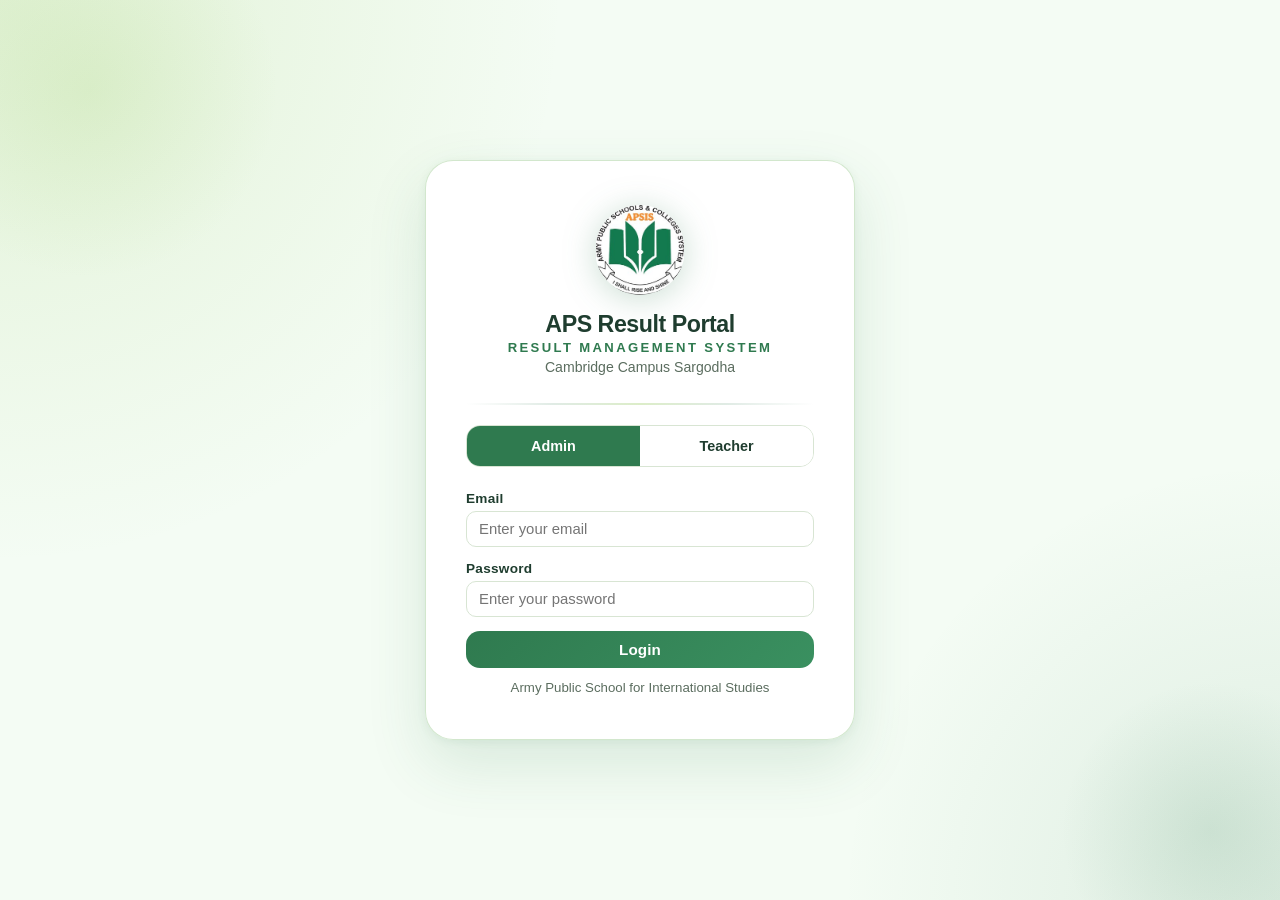
<file: portal/index.html>
<!DOCTYPE html>
<html lang="en">
<head>
<meta charset="UTF-8"/>
<meta name="viewport" content="width=device-width, initial-scale=1"/>
<title>Login — APS Result Portal</title>
<link rel="stylesheet" href="css/style.css"/>
<style>
/* ===== LOGIN ANIMATIONS ===== */
@keyframes fadeSlideUp {
  from { opacity: 0; transform: translateY(28px); }
  to   { opacity: 1; transform: translateY(0); }
}
@keyframes logoPulse {
  0%, 100% { transform: scale(1) rotate(0deg); filter: drop-shadow(0 4px 16px rgba(47,122,79,0.25)); }
  50%       { transform: scale(1.04) rotate(1deg); filter: drop-shadow(0 8px 24px rgba(47,122,79,0.45)); }
}
@keyframes shimmerBg {
  0%   { background-position: 0% 50%; }
  50%  { background-position: 100% 50%; }
  100% { background-position: 0% 50%; }
}
@keyframes floatOrb {
  0%, 100% { transform: translateY(0) scale(1); }
  50%      { transform: translateY(-22px) scale(1.06); }
}
@keyframes inputFocusGlow {
  from { box-shadow: 0 0 0 0 rgba(47,122,79,0.3); }
  to   { box-shadow: 0 0 0 6px rgba(47,122,79,0); }
}

/* ===== ANIMATED BACKGROUND ===== */
.login-wrap {
  min-height: 100vh; display: flex; align-items: center; justify-content: center;
  background: radial-gradient(circle at top left, rgba(139,195,74,0.18), transparent 36%),
              radial-gradient(circle at bottom right, rgba(47,122,79,0.12), transparent 28%),
              var(--bg);
  position: relative; overflow: hidden;
}
.login-wrap::before, .login-wrap::after {
  content: ''; position: absolute; border-radius: 50%; pointer-events: none; z-index: 0;
  animation: floatOrb 7s ease-in-out infinite;
}
.login-wrap::before {
  width: 380px; height: 380px; top: -100px; left: -100px;
  background: radial-gradient(circle, rgba(139,195,74,0.14) 0%, transparent 70%);
}
.login-wrap::after {
  width: 300px; height: 300px; bottom: -80px; right: -80px;
  background: radial-gradient(circle, rgba(47,122,79,0.12) 0%, transparent 70%);
  animation-delay: 3.5s;
}

/* ===== LOGIN BOX ===== */
.login-box {
  background: rgba(255,255,255,0.97); border-radius: 28px; padding: 44px 40px;
  width: 100%; max-width: 430px; position: relative; z-index: 1;
  box-shadow: 0 24px 60px rgba(47,122,79,0.14), 0 2px 8px rgba(47,122,79,0.08);
  border: 1px solid rgba(144, 195, 131, 0.4);
  animation: fadeSlideUp 0.7s cubic-bezier(0.22,1,0.36,1) both;
}

/* ===== LOGO SECTION ===== */
.login-logo {
  text-align: center; margin-bottom: 28px;
  animation: fadeSlideUp 0.7s 0.1s cubic-bezier(0.22,1,0.36,1) both;
}
.login-logo img {
  width: 90px; height: 90px; object-fit: contain;
  animation: logoPulse 4s ease-in-out infinite;
  border-radius: 50%;
  filter: drop-shadow(0 4px 16px rgba(47,122,79,0.25));
}
.login-logo h1 {
  color: var(--text); font-size: 1.45rem; margin-top: 12px; font-weight: 800;
  letter-spacing: -0.02em;
}
.login-logo .portal-subtitle {
  color: var(--primary); font-size: 0.82rem; font-weight: 700;
  letter-spacing: 0.18em; text-transform: uppercase; margin-top: 2px;
}
.login-logo p { color: var(--muted); font-size: 0.88rem; margin-top: 4px; }

/* ===== TABS ANIMATION ===== */
.login-tabs {
  animation: fadeSlideUp 0.7s 0.18s cubic-bezier(0.22,1,0.36,1) both;
}
.login-tab { transition: background 0.25s, color 0.25s, transform 0.15s; }
.login-tab:hover:not(.active) { background: var(--card-strong); transform: translateY(-1px); }
.login-tab.active { background: var(--primary); color: white; }

/* ===== FORM ANIMATIONS ===== */
.login-box .form-group {
  animation: fadeSlideUp 0.65s cubic-bezier(0.22,1,0.36,1) both;
}
.login-box .form-group:nth-child(4) { animation-delay: 0.25s; }
.login-box .form-group:nth-child(5) { animation-delay: 0.33s; }
.login-box .btn-primary {
  animation: fadeSlideUp 0.65s 0.42s cubic-bezier(0.22,1,0.36,1) both;
  transition: transform 0.18s, box-shadow 0.2s, background 0.2s;
}
.login-box .btn-primary:hover:not(:disabled) {
  transform: translateY(-2px) scale(1.01);
  box-shadow: 0 12px 28px rgba(47,122,79,0.35);
}
.login-box .btn-primary:active { transform: translateY(0) scale(0.99); }
.form-group input:focus {
  animation: inputFocusGlow 0.4s ease-out;
}

/* ===== FOOTER ANIMATION ===== */
.login-footer-text {
  animation: fadeSlideUp 0.65s 0.5s cubic-bezier(0.22,1,0.36,1) both;
}

/* ===== DECORATIVE DIVIDER ===== */
.login-divider {
  height: 2px; margin: 8px 0 20px;
  background: linear-gradient(90deg, transparent, rgba(47,122,79,0.15), rgba(139,195,74,0.3), rgba(47,122,79,0.15), transparent);
  border-radius: 2px;
  animation: fadeSlideUp 0.65s 0.22s cubic-bezier(0.22,1,0.36,1) both;
}
</style>
</head>
<body>
<div class="login-wrap">
  <div class="login-box">
    <div class="login-logo">
      <img src="[data-uri]" alt="APSIS Logo"/>
      <h1>APS Result Portal</h1>
      <div class="portal-subtitle">Result Management System</div>
      <p id="schoolName"></p>
    </div>

    <div class="login-divider"></div>

    <div class="login-tabs">
      <button class="login-tab active" id="tab-admin"   onclick="switchTab('admin')">Admin</button>
      <button class="login-tab"        id="tab-teacher" onclick="switchTab('teacher')">Teacher</button>
    </div>

    <div id="alert" class="alert alert-error" style="display:none"></div>

    <div class="form-group">
      <label>Email</label>
      <input type="email" id="email" placeholder="Enter your email" autocomplete="email"/>
    </div>
    <div class="form-group">
      <label>Password</label>
      <input type="password" id="password" placeholder="Enter your password" autocomplete="current-password"/>
    </div>
    <button class="btn btn-primary" style="width:100%;justify-content:center" id="loginBtn" onclick="doLogin()">
      Login
    </button>

    <p class="text-center text-sm text-muted mt-12 login-footer-text">
      Army Public School for International Studies
    </p>
  </div>
</div>

<script type="module">
import { login, checkAuth } from "./js/api.js";
import { SCHOOL_CONFIG } from "./config.js";

document.getElementById("schoolName").textContent = SCHOOL_CONFIG.school.campus;

// If already logged in, redirect
(async () => {
  const user = await checkAuth();
  if (user?.role === "admin")   { window.location.href = "pages/admin.html";   return; }
  if (user?.role === "teacher") { window.location.href = "pages/teacher.html"; return; }
})();

let activeRole = "admin";
window.switchTab = (role) => {
  activeRole = role;
  document.getElementById("tab-admin").classList.toggle("active",   role === "admin");
  document.getElementById("tab-teacher").classList.toggle("active", role === "teacher");
};

window.doLogin = async () => {
  const email    = document.getElementById("email").value.trim();
  const password = document.getElementById("password").value;
  const btn      = document.getElementById("loginBtn");
  const alertEl  = document.getElementById("alert");
  alertEl.style.display = "none";
  btn.innerHTML  = '<span class="spinner"></span>';
  btn.disabled   = true;
  try {
    const user = await login(email, password, activeRole);
    window.location.href = `pages/${user.role}.html`;
  } catch(e) {
    alertEl.textContent    = e.message;
    alertEl.style.display  = "block";
    btn.innerHTML = "Login";
    btn.disabled  = false;
  }
};

document.getElementById("password").addEventListener("keydown", e => {
  if (e.key === "Enter") window.doLogin();
});
</script>
</body>
</html>
</file>
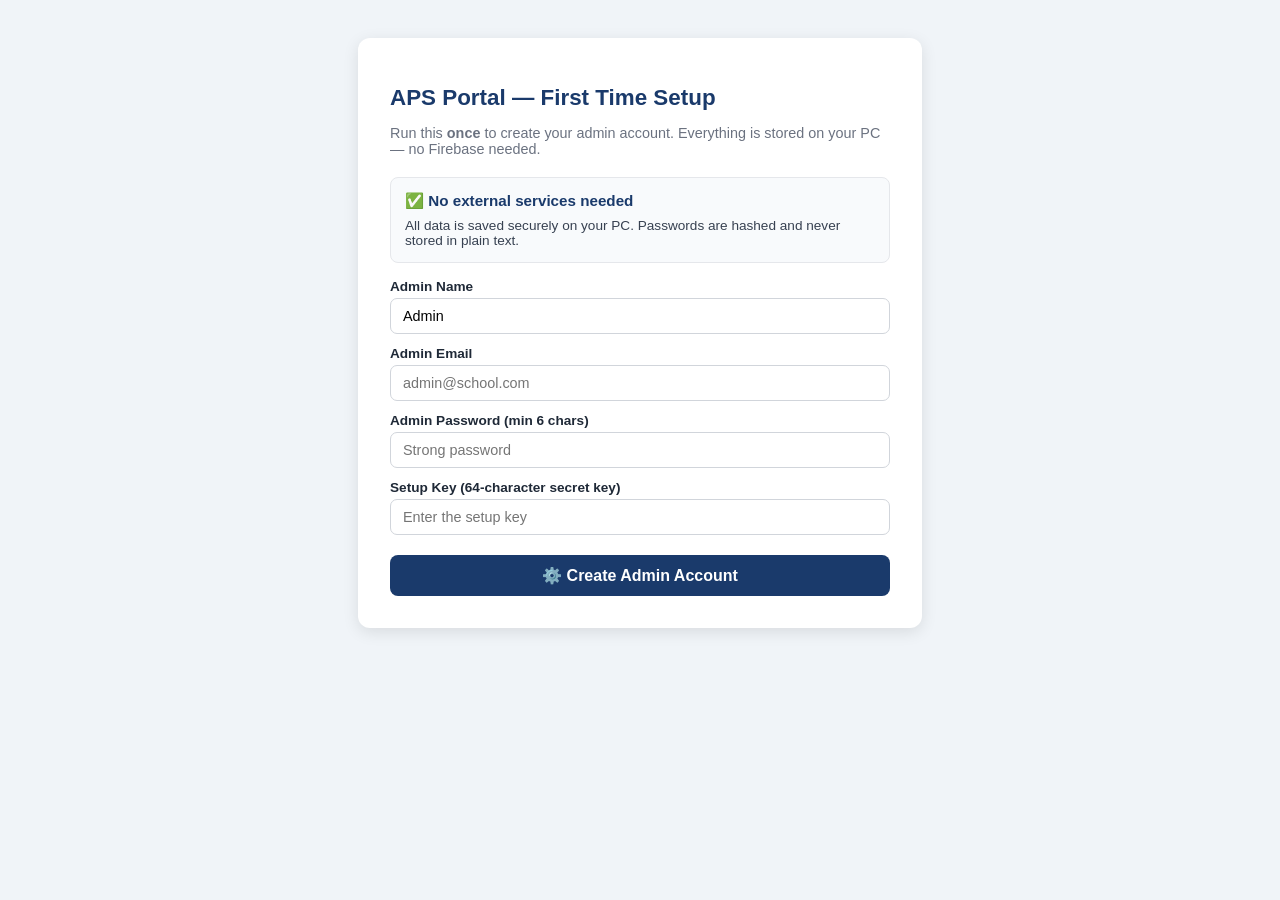
<file: portal/setup.html>
<!DOCTYPE html>
<html lang="en">
<head>
<meta charset="UTF-8"/>
<title>APS Portal — First-Time Setup</title>
<script src="assets/js/config.js"></script>
<style>
  body{font-family:'Segoe UI',sans-serif;background:#f0f4f8;padding:30px;color:#222}
  .box{max-width:500px;margin:0 auto;background:white;border-radius:12px;padding:32px;box-shadow:0 4px 16px rgba(0,0,0,0.1)}
  h1{color:#1a3a6b;font-size:1.4rem;margin-bottom:4px}
  p{color:#6b7280;font-size:0.9rem;margin-bottom:20px}
  label{display:block;font-weight:600;font-size:0.85rem;margin-bottom:4px;color:#1f2937}
  input{width:100%;padding:9px 12px;border:1.5px solid #d1d5db;border-radius:7px;font-size:0.9rem;margin-bottom:12px;box-sizing:border-box}
  button{width:100%;padding:11px;background:#1a3a6b;color:white;border:none;border-radius:8px;font-size:1rem;font-weight:600;cursor:pointer;margin-top:8px}
  button:hover{background:#0f2447}
  .alert{padding:10px 14px;border-radius:7px;margin-top:14px;font-size:0.88rem}
  .err{background:#fee2e2;color:#991b1b;border:1px solid #fca5a5}
  .ok {background:#dcfce7;color:#166534;border:1px solid #86efac}
  .step{background:#f8fafc;border:1px solid #e5e7eb;border-radius:8px;padding:14px;margin-bottom:16px}
  .step h3{color:#1a3a6b;margin:0 0 8px;font-size:0.95rem}
  .step p{margin:0;font-size:0.85rem;color:#374151}
  .badge{display:inline-block;background:#dcfce7;color:#166534;padding:2px 10px;border-radius:20px;font-size:0.8rem;font-weight:600}
</style>
</head>
<body>
<div class="box">
  <h1>APS Portal — First Time Setup</h1>
  <p>Run this <strong>once</strong> to create your admin account. Everything is stored on your PC — no Firebase needed.</p>

  <div class="step">
    <h3>✅ No external services needed</h3>
    <p>All data is saved securely on your PC. Passwords are hashed and never stored in plain text.</p>
  </div>

  <label>Admin Name</label>
  <input id="aName" placeholder="e.g. Principal Tariq" value="Admin"/>

  <label>Admin Email</label>
  <input type="email" id="aEmail" placeholder="admin@school.com"/>

  <label>Admin Password (min 6 chars)</label>
  <input type="password" id="aPassword" placeholder="Strong password"/>

  <label>Setup Key (64-character secret key)</label>
  <input type="password" id="aSetupKey" placeholder="Enter the setup key"/>

  <button onclick="doSetup()">⚙️ Create Admin Account</button>
  <div id="alert"></div>
</div>

<script>
// Ensure SCHOOL_CONFIG is on window for module scripts
if (typeof SCHOOL_CONFIG !== 'undefined') window.SCHOOL_CONFIG = SCHOOL_CONFIG;
</script>
<script type="module">
import { setupAdmin } from "./assets/js/api.js";

window.doSetup = async () => {
  const name     = document.getElementById("aName").value.trim();
  const email    = document.getElementById("aEmail").value.trim();
  const password = document.getElementById("aPassword").value;
  const setupKey = document.getElementById("aSetupKey").value.trim();
  const alertEl  = document.getElementById("alert");

  if (!name || !email || !password || !setupKey) {
    alertEl.innerHTML = "All fields are required.";
    alertEl.className = "alert err"; return;
  }
  if (password.length < 6) {
    alertEl.innerHTML = "Password must be at least 6 characters.";
    alertEl.className = "alert err"; return;
  }
  try {
    await setupAdmin(name, email, password, setupKey);
    alertEl.innerHTML = `✅ Admin created and saved on your PC! <a href="../portal/">Go to Login →</a>`;
    alertEl.className = "alert ok";
  } catch(e) {
    alertEl.innerHTML = e.message;
    alertEl.className = "alert err";
  }
};
</script>
</body>
</html>
</file>
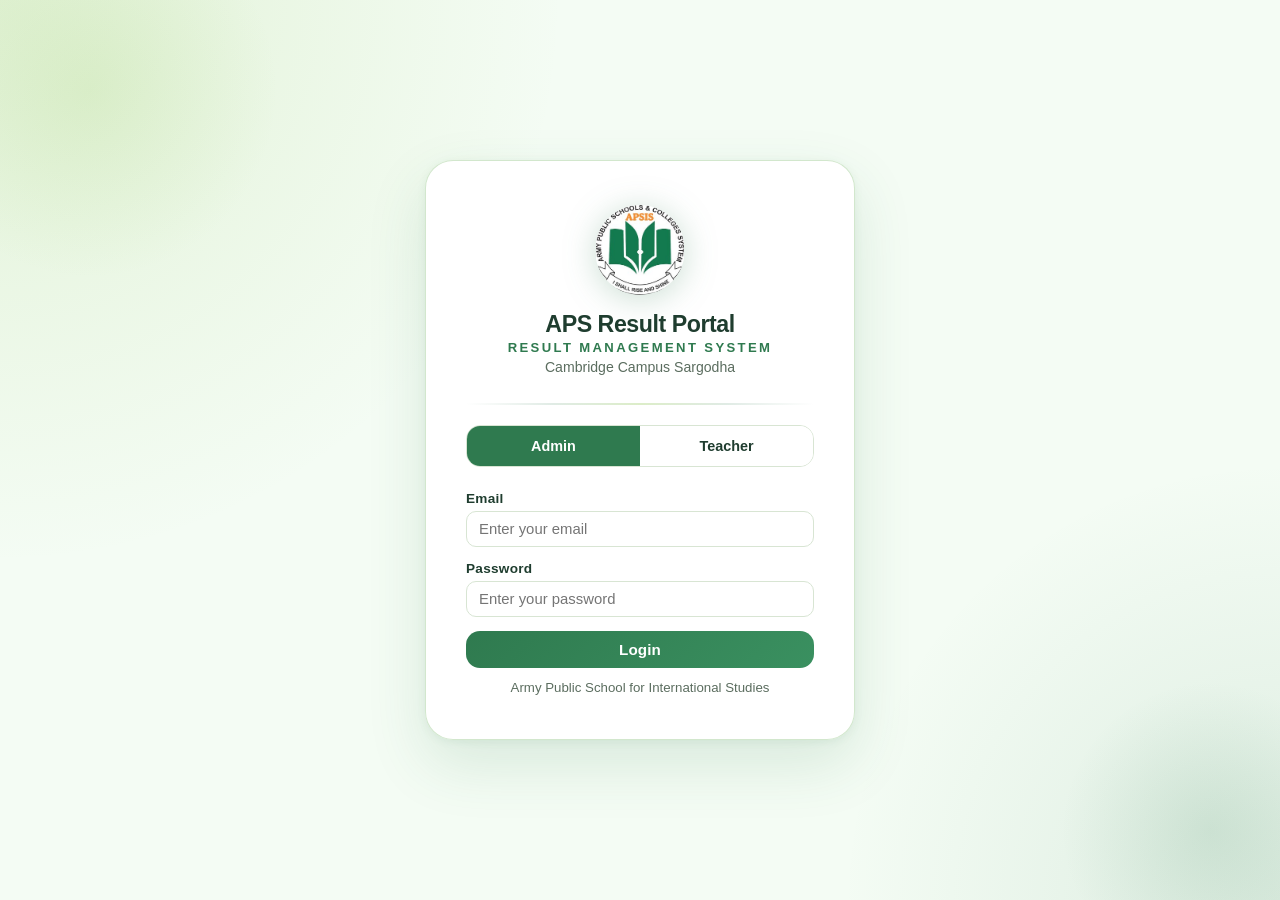
<file: portal/pages/admin.html>
<!DOCTYPE html>
<html lang="en">
<head>
<meta charset="UTF-8"/>
<meta name="viewport" content="width=device-width, initial-scale=1"/>
<title>Admin — APS Portal</title>
<link rel="stylesheet" href="../css/style.css"/>
<!-- body hidden until auth confirmed — prevents flash of content -->
<style>
body{visibility:hidden}
/* ===== PAGE ANIMATIONS ===== */
@keyframes fadeSlideIn {
  from { opacity:0; transform:translateY(16px); }
  to   { opacity:1; transform:translateY(0); }
}
@keyframes cardPop {
  from { opacity:0; transform:scale(0.96) translateY(10px); }
  to   { opacity:1; transform:scale(1) translateY(0); }
}
@keyframes navbarSlide {
  from { opacity:0; transform:translateY(-100%); }
  to   { opacity:1; transform:translateY(0); }
}
@keyframes sidebarSlide {
  from { opacity:0; transform:translateX(-32px); }
  to   { opacity:1; transform:translateX(0); }
}
@keyframes statCountUp {
  from { opacity:0; transform:translateY(12px) scale(0.9); }
  to   { opacity:1; transform:translateY(0) scale(1); }
}
.navbar { animation: navbarSlide 0.5s cubic-bezier(0.22,1,0.36,1) both; }
.sidebar { animation: sidebarSlide 0.55s 0.1s cubic-bezier(0.22,1,0.36,1) both; }
.main-content { animation: fadeSlideIn 0.6s 0.15s cubic-bezier(0.22,1,0.36,1) both; }
.stat-card { animation: cardPop 0.5s cubic-bezier(0.22,1,0.36,1) both; }
.stat-card:nth-child(1) { animation-delay:0.18s; }
.stat-card:nth-child(2) { animation-delay:0.25s; }
.stat-card:nth-child(3) { animation-delay:0.32s; }
.stat-card:nth-child(4) { animation-delay:0.39s; }
.stat-card .val { animation: statCountUp 0.5s 0.4s cubic-bezier(0.22,1,0.36,1) both; }
.card { animation: cardPop 0.5s 0.2s cubic-bezier(0.22,1,0.36,1) both; }
.modal { animation: cardPop 0.3s cubic-bezier(0.22,1,0.36,1) both; }
.sidebar-item { transition: background 0.2s, color 0.2s, transform 0.15s, padding-left 0.2s; }
.sidebar-item:hover { padding-left: 28px; }
.sidebar-item.active { padding-left: 28px; }
.btn { transition: transform 0.15s, box-shadow 0.18s, opacity 0.15s, background 0.2s; }
.btn:hover:not(:disabled) { transform: translateY(-2px); box-shadow: 0 8px 20px rgba(47,122,79,0.2); }
.btn:active:not(:disabled) { transform: translateY(0) scale(0.98); }
.table-wrap { animation: fadeSlideIn 0.5s 0.3s cubic-bezier(0.22,1,0.36,1) both; }
tbody tr { transition: background 0.15s, transform 0.12s; }
tbody tr:hover { transform: translateX(2px); }
.badge { transition: transform 0.15s; }
.badge:hover { transform: scale(1.06); }
.upload-zone { transition: border-color 0.2s, background 0.2s, transform 0.2s, box-shadow 0.2s; }
.upload-zone:hover { transform: translateY(-3px); box-shadow: 0 10px 28px rgba(47,122,79,0.15); }
/* Section transition */
section { animation: fadeSlideIn 0.4s cubic-bezier(0.22,1,0.36,1) both; }
.form-group input:focus, .form-group select:focus {
  transform: none;
  box-shadow: 0 0 0 3px rgba(47,122,79,0.15);
  transition: border-color 0.2s, box-shadow 0.2s;
}
</style>
</head>
<body>

<!-- NAVBAR -->
<nav class="navbar">
  <div class="logo"><span>APS</span> Admin Panel</div>
  <div class="nav-right">
    <span class="user-name" id="navUser"></span>
    <button class="btn-logout" onclick="doLogout()">Logout</button>
  </div>
</nav>

<div class="app-layout">
  <!-- SIDEBAR -->
  <aside class="sidebar">
    <div class="sidebar-menu">
      <div class="sidebar-section">Main</div>
      <div class="sidebar-item active" id="nav-dashboard" onclick="showSection('dashboard')">
        <span class="icon"></span> Dashboard
      </div>
      <div class="sidebar-section">Management</div>
      <div class="sidebar-item" id="nav-classes" onclick="showSection('classes')">
        <span class="icon"></span> Classes
      </div>
      <div class="sidebar-item" id="nav-teachers" onclick="showSection('teachers')">
        <span class="icon"></span> Teachers
      </div>
      <div class="sidebar-item" id="nav-students" onclick="showSection('students')">
        <span class="icon"></span> Students
      </div>
      <div class="sidebar-section">Results</div>
      <div class="sidebar-item" id="nav-results" onclick="showSection('results')">
        <span class="icon"></span> Result Cards
      </div>
    </div>
  </aside>

  <!-- MAIN CONTENT -->
  <main class="main-content">

    <!-- DASHBOARD -->
    <section id="sec-dashboard">
      <div class="page-header"><h2>Dashboard</h2></div>
      <div class="stat-cards">
        <div class="stat-card"><div class="val" id="stat-classes">—</div><div class="lbl">Classes</div></div>
        <div class="stat-card"><div class="val" id="stat-teachers">—</div><div class="lbl">Teachers</div></div>
        <div class="stat-card"><div class="val" id="stat-students">—</div><div class="lbl">Students</div></div>
        <div class="stat-card"><div class="val" id="stat-results">—</div><div class="lbl">Results Generated</div></div>
      </div>
      <div class="card">
        <h3 style="color:var(--primary);margin-bottom:12px">Quick Actions</h3>
        <div style="display:flex;gap:10px;flex-wrap:wrap">
          <button class="btn btn-primary" onclick="showSection('classes')">Add Class</button>
          <button class="btn btn-accent"  onclick="showSection('teachers')">Add Teacher</button>
          <button class="btn btn-ghost"   onclick="showSection('results')">View Results</button>
        </div>
      </div>
    </section>

    <!-- CLASSES -->
    <section id="sec-classes" class="hidden">
      <div class="page-header">
        <h2>Classes</h2>
        <button class="btn btn-primary" onclick="openClassModal()">Add Class</button>
      </div>
      <div class="card">
        <div class="table-wrap">
          <table>
            <thead><tr><th>Class Name</th><th>Session</th><th>Teacher</th><th>Students</th><th>Actions</th></tr></thead>
            <tbody id="classesTbody"><tr><td colspan="5" class="text-center text-muted">Loading…</td></tr></tbody>
          </table>
        </div>
      </div>
    </section>

    <!-- TEACHERS -->
    <section id="sec-teachers" class="hidden">
      <div class="page-header">
        <h2>Teachers</h2>
        <button class="btn btn-primary" onclick="openTeacherModal()">Add Teacher</button>
      </div>
      <div class="card">
        <div class="table-wrap">
          <table>
            <thead><tr><th>Name</th><th>Email</th><th>Subject</th><th>Assigned Class</th><th>Actions</th></tr></thead>
            <tbody id="teachersTbody"><tr><td colspan="4" class="text-center text-muted">Loading…</td></tr></tbody>
          </table>
        </div>
      </div>
    </section>

    <!-- STUDENTS -->
    <section id="sec-students" class="hidden">
      <div class="page-header"><h2>Students</h2></div>
      <div class="card" style="margin-bottom:14px">
        <div class="form-group" style="margin:0">
          <label>Filter by Class</label>
          <select id="filterClass" onchange="loadStudentsFiltered()" style="max-width:300px">
            <option value="">All Classes</option>
          </select>
        </div>
      </div>
      <div class="card">
        <div class="table-wrap">
          <table>
            <thead><tr><th>File #</th><th>Name</th><th>Class</th><th>Subject</th></tr></thead>
            <tbody id="studentsTbody"><tr><td colspan="4" class="text-center text-muted">Loading…</td></tr></tbody>
          </table>
        </div>
      </div>
    </section>

    <!-- RESULTS -->
    <section id="sec-results" class="hidden">
      <div class="page-header"><h2>Result Cards</h2></div>

      <!-- Tabs -->
      <div style="display:flex;gap:8px;margin-bottom:16px">
        <button id="tab-data-btn" class="btn btn-primary btn-sm" onclick="switchResultTab('data')">📊 Marks Data</button>
        <button id="tab-saved-btn" class="btn btn-ghost btn-sm" onclick="switchResultTab('saved')">📁 Saved Cards</button>
      </div>

      <!-- Marks Data Tab -->
      <div id="tab-data">
        <div class="card" style="margin-bottom:14px">
          <div style="display:flex;gap:12px;align-items:flex-end;flex-wrap:wrap">
            <div class="form-group" style="margin:0;flex:1;min-width:180px">
              <label>Filter by Class</label>
              <select id="filterResultClass" onchange="loadResultsFiltered()" style="max-width:300px">
                <option value="">All Classes</option>
              </select>
            </div>
            <div style="display:flex;align-items:center;gap:16px;padding-bottom:4px;font-size:.85rem;color:var(--text-muted)">
              <span><span style="display:inline-block;width:10px;height:10px;border-radius:50%;background:#22c55e;margin-right:5px;vertical-align:middle"></span>Complete</span>
              <span><span style="display:inline-block;width:10px;height:10px;border-radius:50%;background:#eab308;margin-right:5px;vertical-align:middle"></span>In Progress</span>
            </div>
          </div>
        </div>
        <div class="card">
          <div class="table-wrap">
            <table>
              <thead><tr><th>Status</th><th>File #</th><th>Name</th><th>Class</th><th>Subject</th><th>%Age</th><th>Pending</th><th>Term</th><th>Action</th></tr></thead>
              <tbody id="resultsTbody"><tr><td colspan="9" class="text-center text-muted">Loading…</td></tr></tbody>
            </table>
          </div>
        </div>
      </div>

      <!-- Saved Cards Tab -->
      <div id="tab-saved" class="hidden">
        <div class="card">
          <div class="table-wrap">
            <table>
              <thead><tr><th>Class</th><th>Student</th><th>Term</th><th>Actions</th></tr></thead>
              <tbody id="savedCardsTbody"><tr><td colspan="4" class="text-center text-muted">Loading…</td></tr></tbody>
            </table>
          </div>
        </div>
      </div>
    </section>

  </main>
</div>

<!-- CLASS MODAL -->
<div class="modal-overlay hidden" id="classModal">
  <div class="modal">
    <div class="modal-header">
      <h3 id="classModalTitle">Add Class</h3>
      <button class="modal-close" onclick="closeModal('classModal')">×</button>
    </div>
    <div id="classModalAlert" class="alert alert-error hidden"></div>
    <div class="form-group"><label>Class Name</label><input id="cClassName" placeholder="e.g. F.Sc Part-I A"/></div>
    <div class="form-group"><label>Session</label><input id="cSession" placeholder="e.g. 2025-26"/></div>
    <div class="form-group"><label>Strength (total seats)</label><input id="cStrength" type="number" placeholder="e.g. 40"/></div>
    <input type="hidden" id="cEditId"/>
    <div id="uploadStudentsSection" class="hidden" style="margin-top:20px;border-top:1px solid var(--border);padding-top:16px">
      <h4 style="margin-bottom:10px;color:var(--primary)">Upload Students (Excel)</h4>
      <div class="upload-zone" id="studentUploadZone" onclick="document.getElementById('studentFile').click()">
        <p>Click or drag & drop your Excel file<br/><small>Columns needed: CID (File#), Name, Subject</small></p>
      </div>
      <input type="file" id="studentFile" accept=".xlsx,.xls" class="hidden" onchange="handleStudentUpload(this)"/>
      <div id="uploadPreview" style="margin-top:12px"></div>
    </div>
    <div style="display:flex;justify-content:flex-end;gap:10px;margin-top:16px">
      <button class="btn btn-ghost" onclick="closeModal('classModal')">Cancel</button>
      <button class="btn btn-primary" onclick="saveClass()">Save Class</button>
    </div>
  </div>
</div>

<!-- TEACHER MODAL -->
<div class="modal-overlay hidden" id="teacherModal">
  <div class="modal">
    <div class="modal-header">
      <h3>Add Teacher</h3>
      <button class="modal-close" onclick="closeModal('teacherModal')">×</button>
    </div>
    <div id="teacherModalAlert" class="alert alert-error hidden"></div>
    <div class="form-group"><label>Full Name</label><input id="tName" placeholder="Teacher name"/></div>
    <div class="form-group"><label>Email</label><input type="email" id="tEmail" placeholder="teacher@school.com"/></div>
    <div class="form-group"><label>Password</label><input type="password" id="tPassword" placeholder="Min 6 characters"/></div>
    <div class="form-group"><label>Subject</label>
      <select id="tSubject">
        <option value="">-- Select Subject --</option>
        <option>English</option>
        <option>Urdu</option>
        <option>Mathematics</option>
        <option>Physics</option>
        <option>Chemistry</option>
        <option>Bio</option>
        <option>Computer</option>
        <option>Pakistan Studies</option>
        <option>Islamiyat</option>
      </select>
    </div>
    <div style="display:flex;justify-content:flex-end;gap:10px;margin-top:16px">
      <button class="btn btn-ghost" onclick="closeModal('teacherModal')">Cancel</button>
      <button class="btn btn-primary" onclick="saveTeacher()">Create Teacher</button>
    </div>
  </div>
</div>

<!-- ASSIGN CLASS MODAL -->
<div class="modal-overlay hidden" id="assignClassModal">
  <div class="modal">
    <div class="modal-header">
      <h3>Assign Classes to Teacher</h3>
      <button class="modal-close" onclick="closeModal('assignClassModal')">×</button>
    </div>
    <div id="assignClassAlert" class="alert alert-error hidden"></div>
    <p style="margin-bottom:14px;color:var(--text-muted)">Teacher: <strong id="assignTeacherName"></strong></p>
    <div class="form-group">
      <label>Select Classes (tick all that apply)</label>
      <div id="assignClassCheckboxes" style="max-height:220px;overflow-y:auto;border:1px solid var(--border);border-radius:8px;padding:10px;display:flex;flex-direction:column;gap:8px"></div>
    </div>
    <input type="hidden" id="assignTeacherId"/>
    <div style="display:flex;justify-content:flex-end;gap:10px;margin-top:16px">
      <button class="btn btn-ghost" onclick="closeModal('assignClassModal')">Cancel</button>
      <button class="btn btn-primary" onclick="saveAssignClass()">Save</button>
    </div>
  </div>
</div>

<script type="module">
import { checkAuth, logout,
         getClasses, addClass, updateClass, deleteClass,
         getTeachers, createTeacher, deleteTeacher, assignTeacherClasses,
         getAllStudents, bulkUploadStudents,
         getAllResults, getResult } from "../js/api.js";

async function apiSaveCard(payload) {
  const res = await fetch(`${SCHOOL_CONFIG.backendUrl}/api/result-cards/save`, {
    method:'POST', headers:{'Content-Type':'application/json',
    'Authorization':`Bearer ${sessionStorage.getItem('aps_token')}`},
    body: JSON.stringify(payload)
  });
  return res.json();
}
async function apiDeleteCard(path) {
  const res = await fetch(`${SCHOOL_CONFIG.backendUrl}/api/result-cards/delete`, {
    method:'POST', headers:{'Content-Type':'application/json',
    'Authorization':`Bearer ${sessionStorage.getItem('aps_token')}`},
    body: JSON.stringify({path})
  });
  return res.json();
}
async function apiListCards() {
  const res = await fetch(`${SCHOOL_CONFIG.backendUrl}/api/result-cards`, {
    headers:{'Authorization':`Bearer ${sessionStorage.getItem('aps_token')}`}
  });
  return res.json();
}
import { buildResultCardHTML } from "../js/resultCard.js?v=1779630655";
import { SCHOOL_CONFIG } from "../config.js?v=1779630655";

// ── Auth Guard ──────────────────────────────────────────────
const user = await checkAuth();
if (!user || user.role !== "admin") {
  window.location.href = "../index.html";
} else {
  document.body.style.visibility = "visible";
  document.getElementById("navUser").textContent = user.name || user.email;
  initAdmin();
}

window.doLogout = async () => { await logout(); window.location.href = "../index.html"; };

// ── State ───────────────────────────────────────────────────
let classes = [], teachers = [], students = [], results = [];

// ── Init ────────────────────────────────────────────────────
async function initAdmin() {
  await Promise.all([loadClasses(), loadTeachers(), loadStudents(), loadResults()]);
  updateStats();
  populateClassFilters();
  renderClasses();
}

async function loadClasses()  { classes  = await getClasses(); }
async function loadTeachers() { teachers = await getTeachers(); }
async function loadStudents() { students = await getAllStudents(); }
async function loadResults()  { results  = await getAllResults(); }

function updateStats() {
  document.getElementById("stat-classes").textContent  = classes.length;
  document.getElementById("stat-teachers").textContent = teachers.length;
  document.getElementById("stat-students").textContent = students.length;
  document.getElementById("stat-results").textContent  = new Set(results.map(r=>r.studentId)).size;
}

function populateClassFilters() {
  ["filterClass","filterResultClass"].forEach(id => {
    const el = document.getElementById(id);
    if (!el) return;
    el.innerHTML = `<option value="">All Classes</option>`;
    classes.forEach(c => el.insertAdjacentHTML("beforeend",`<option value="${c.id}">${c.name}</option>`));
  });
}

// ── Section nav ─────────────────────────────────────────────
window.showSection = (name) => {
  document.querySelectorAll("section").forEach(s => s.classList.add("hidden"));
  document.querySelectorAll(".sidebar-item").forEach(i => i.classList.remove("active"));
  document.getElementById("sec-"+name).classList.remove("hidden");
  document.getElementById("nav-"+name).classList.add("active");
  if (name === "classes")  renderClasses();
  if (name === "teachers") renderTeachers();
  if (name === "students") renderStudents();
  if (name === "results")  renderResults();
};

// ── CLASSES ─────────────────────────────────────────────────
function renderClasses() {
  const tb = document.getElementById("classesTbody");
  if (!classes.length) { tb.innerHTML=`<tr><td colspan="5" class="text-center text-muted">No classes yet.</td></tr>`; return; }
  tb.innerHTML = classes.map(c => {
    const teacher  = teachers.find(t => (t.classIds||[]).includes(c.id));
    const stuCount = students.filter(s => s.classId === c.id).length;
    return `<tr>
      <td><strong>${c.name}</strong></td>
      <td>${c.session||""}</td>
      <td>${teacher ? teacher.name : '<span class="text-muted">Unassigned</span>'}</td>
      <td>${stuCount}</td>
      <td>
        <button class="btn btn-ghost btn-sm" onclick="openClassModal('${c.id}')">Edit</button>
        <button class="btn btn-ghost btn-sm" onclick="openUploadForClass('${c.id}')">Upload Students</button>
        <button class="btn btn-danger btn-sm" onclick="delClass('${c.id}')">Delete</button>
      </td>
    </tr>`;
  }).join("");
}

window.openClassModal = (editId=null) => {
  document.getElementById("cEditId").value = editId||"";
  document.getElementById("classModalTitle").textContent = editId ? "Edit Class" : "Add Class";
  document.getElementById("uploadStudentsSection").classList.add("hidden");
  document.getElementById("uploadPreview").innerHTML = "";
  document.getElementById("classModalAlert").classList.add("hidden");
  if (editId) {
    const c = classes.find(x => x.id===editId);
    document.getElementById("cClassName").value = c.name    ||"";
    document.getElementById("cSession").value   = c.session ||"";
    document.getElementById("cStrength").value  = c.strength||"";
  } else {
    ["cClassName","cSession","cStrength"].forEach(id => document.getElementById(id).value="");
  }
  openModal("classModal");
};

window.openUploadForClass = (classId) => {
  document.getElementById("cEditId").value    = classId;
  const c = classes.find(x => x.id===classId);
  document.getElementById("cClassName").value = c?.name    ||"";
  document.getElementById("cSession").value   = c?.session ||"";
  document.getElementById("cStrength").value  = c?.strength||"";
  document.getElementById("classModalTitle").textContent = "Manage Class";
  document.getElementById("uploadStudentsSection").classList.remove("hidden");
  document.getElementById("classModalAlert").classList.add("hidden");
  openModal("classModal");
};

window.saveClass = async () => {
  const editId   = document.getElementById("cEditId").value;
  const name     = document.getElementById("cClassName").value.trim();
  const session  = document.getElementById("cSession").value.trim() || SCHOOL_CONFIG.school.session;
  const strength = document.getElementById("cStrength").value.trim();
  const alertEl  = document.getElementById("classModalAlert");
  if (!name) { showAlert(alertEl,"Class name is required."); return; }
  try {
    if (editId) {
      await updateClass(editId,{name,session,strength});
    } else {
      const cls = await addClass({name,session,strength});
      document.getElementById("cEditId").value = cls.id;
      document.getElementById("uploadStudentsSection").classList.remove("hidden");
    }
    await Promise.all([loadClasses(), loadTeachers(), loadStudents()]);
    renderClasses(); renderTeachers(); updateStats(); populateClassFilters();
    showAlert(alertEl, editId ? "Class updated!" : "Class created! Now upload students.", false);
  } catch(e) { showAlert(alertEl, e.message); }
};

window.delClass = async (id) => {
  if (!confirm("Delete this class? Students in it will remain.")) return;
  await deleteClass(id);
  await loadClasses(); renderClasses(); updateStats();
};

// ── TEACHERS ─────────────────────────────────────────────────
function renderTeachers() {
  const tb = document.getElementById("teachersTbody");
  if (!teachers.length) { tb.innerHTML=`<tr><td colspan="5" class="text-center text-muted">No teachers yet.</td></tr>`; return; }
  tb.innerHTML = teachers.map(t => {
    const assignedClasses = classes.filter(c => (t.classIds||[]).includes(c.id));
    const classBadges = assignedClasses.length
      ? assignedClasses.map(c=>`<span class="badge badge-teacher" style="margin:2px">${c.name}</span>`).join("")
      : '<span class="text-muted">Unassigned</span>';
    return `<tr>
      <td><strong>${t.name}</strong></td>
      <td>${t.email}</td>
      <td>${t.subject||'<span class="text-muted">—</span>'}</td>
      <td style="max-width:220px">${classBadges}</td>
      <td style="display:flex;gap:6px;flex-wrap:wrap">
        <button class="btn btn-ghost btn-sm" onclick="openAssignClassModal('${t.id}','${t.name.replace(/'/g,"\\'")}')">Assign Classes</button>
        <button class="btn btn-danger btn-sm" onclick="delTeacher('${t.id}')">Delete</button>
      </td>
    </tr>`;
  }).join("");
}


window.openTeacherModal = () => {
  ["tName","tEmail","tPassword"].forEach(id => document.getElementById(id).value="");
  document.getElementById("teacherModalAlert").classList.add("hidden");
  openModal("teacherModal");
};

window.saveTeacher = async () => {
  const name     = document.getElementById("tName").value.trim();
  const email    = document.getElementById("tEmail").value.trim();
  const password = document.getElementById("tPassword").value;
  const subject  = document.getElementById("tSubject").value;
  const alertEl  = document.getElementById("teacherModalAlert");
  if (!name || !email || !password || !subject) { showAlert(alertEl,"All fields required."); return; }
  if (password.length < 6)                       { showAlert(alertEl,"Password must be at least 6 characters."); return; }
  try {
    await createTeacher(name, email, password, subject);
    await loadTeachers(); renderTeachers(); updateStats(); populateClassFilters();
    showAlert(alertEl,"Teacher created successfully!",false);
    setTimeout(()=>closeModal("teacherModal"),1200);
  } catch(e) { showAlert(alertEl,e.message); }
};

window.delTeacher = async (id) => {
  if (!confirm("Remove teacher record?")) return;
  await deleteTeacher(id);
  await loadTeachers(); renderTeachers(); updateStats();
};

window.openAssignClassModal = (teacherId, teacherName) => {
  document.getElementById("assignTeacherId").value = teacherId;
  document.getElementById("assignTeacherName").textContent = teacherName;
  document.getElementById("assignClassAlert").classList.add("hidden");
  const teacher = teachers.find(t => t.id === teacherId);
  const currentClassIds = teacher ? (teacher.classIds || []) : [];
  const container = document.getElementById("assignClassCheckboxes");
  if (!classes.length) {
    container.innerHTML = '<span class="text-muted">No classes available.</span>';
  } else {
    container.innerHTML = classes.map(c => {
      const checked = currentClassIds.includes(c.id) ? "checked" : "";
      return `<label style="display:flex;align-items:center;gap:8px;cursor:pointer;padding:4px 6px;border-radius:6px;transition:background .15s" onmouseover="this.style.background='var(--bg-secondary)'" onmouseout="this.style.background=''">
        <input type="checkbox" value="${c.id}" ${checked} style="accent-color:var(--primary);width:16px;height:16px"/>
        <span>${c.name}${c.session ? ' <small class="text-muted">(' + c.session + ')</small>' : ''}</span>
      </label>`;
    }).join("");
  }
  openModal("assignClassModal");
};

window.saveAssignClass = async () => {
  const teacherId = document.getElementById("assignTeacherId").value;
  const alertEl   = document.getElementById("assignClassAlert");
  const checkboxes = document.querySelectorAll("#assignClassCheckboxes input[type=checkbox]");
  const selectedIds = Array.from(checkboxes).filter(cb => cb.checked).map(cb => cb.value);
  try {
    await assignTeacherClasses(teacherId, selectedIds);
    await loadTeachers();
    renderTeachers();
    showAlert(alertEl, `${selectedIds.length} class(es) assigned successfully!`, false);
    setTimeout(() => closeModal("assignClassModal"), 1200);
  } catch(e) { showAlert(alertEl, e.message); }
};

// ── STUDENTS ─────────────────────────────────────────────────
function renderStudents(list=students) {
  const tb = document.getElementById("studentsTbody");
  if (!list.length) { tb.innerHTML=`<tr><td colspan="4" class="text-center text-muted">No students.</td></tr>`; return; }
  tb.innerHTML = list.map(s => {
    const cls = classes.find(c => c.id===s.classId);
    return `<tr>
      <td>${s.cid}</td>
      <td>${s.name}</td>
      <td>${cls?.name||"—"}</td>
      <td><span class="badge badge-${s.subject}">${s.subject==="bio"?"Biology":"Computer"}</span></td>
    </tr>`;
  }).join("");
}

window.loadStudentsFiltered = () => {
  const classId = document.getElementById("filterClass").value;
  renderStudents(classId ? students.filter(s=>s.classId===classId) : students);
};

// ── STUDENT EXCEL UPLOAD ─────────────────────────────────────
window.handleStudentUpload = async (input) => {
  const file    = input.files[0];
  const classId = document.getElementById("cEditId").value;
  if (!file) return;
  if (!classId) { alert("Save the class first before uploading students."); return; }
  const preview = document.getElementById("uploadPreview");
  preview.innerHTML = `<div class="alert alert-info">Uploading and parsing Excel on your PC…</div>`;
  try {
    const result = await bulkUploadStudents(file, classId);
    preview.innerHTML = `<div class="alert alert-success">✅ ${result.imported} students imported and saved on your PC!</div>`;
    await loadStudents(); updateStats();
  } catch(e) {
    preview.innerHTML = `<div class="alert alert-error">❌ ${e.message}</div>`;
  }
  input.value = "";
};

// drag-drop
document.getElementById("studentUploadZone").addEventListener("dragover",  e=>{e.preventDefault();e.currentTarget.classList.add("drag-over");});
document.getElementById("studentUploadZone").addEventListener("dragleave", e=>e.currentTarget.classList.remove("drag-over"));
document.getElementById("studentUploadZone").addEventListener("drop", e=>{
  e.preventDefault(); e.currentTarget.classList.remove("drag-over");
  const input = document.getElementById("studentFile");
  const dt    = new DataTransfer(); dt.items.add(e.dataTransfer.files[0]); input.files=dt.files;
  window.handleStudentUpload(input);
});

// ── RESULTS ──────────────────────────────────────────────────
// Build one row per student (latest/most complete record)
function getLatestResultPerStudent(list) {
  const map = new Map();
  for (const r of list) {
    const key = r.studentId;
    const prev = map.get(key);
    if (!prev) { map.set(key, r); continue; }
    // Prefer complete over incomplete; then prefer lower pendingSubjects count; then newer
    const rPending = (r.pendingSubjects||[]).length;
    const pPending = (prev.pendingSubjects||[]).length;
    if (r.complete && !prev.complete) { map.set(key, r); continue; }
    if (!r.complete && prev.complete) continue;
    if (rPending < pPending) { map.set(key, r); continue; }
    if (rPending > pPending) continue;
    // same completion — take whichever term is more recent
    const termOrder = {"Term 1":1,"Term 2":2,"Final":3};
    if ((termOrder[r.term]||0) >= (termOrder[prev.term]||0)) map.set(key, r);
  }
  return Array.from(map.values());
}

function renderResults(list=results) {
  const tb = document.getElementById("resultsTbody");
  const deduplicated = getLatestResultPerStudent(list);
  if (!deduplicated.length) { tb.innerHTML=`<tr><td colspan="8" class="text-center text-muted">No results yet.</td></tr>`; return; }
  tb.innerHTML = deduplicated.map(r => {
    const s   = students.find(x=>x.id===r.studentId);
    const cls = classes.find(c=>c.id===r.classId);
    const isComplete = r.complete === true;
    const dot = isComplete
      ? `<span title="Complete" style="display:inline-block;width:12px;height:12px;border-radius:50%;background:#22c55e;box-shadow:0 0 0 2px #dcfce7"></span>`
      : `<span title="In Progress" style="display:inline-block;width:12px;height:12px;border-radius:50%;background:#eab308;box-shadow:0 0 0 2px #fef9c3"></span>`;
    const pending = (r.pendingSubjects||[]);
    const pendingText = pending.length ? pending.join(", ") : '<span style="color:#22c55e">All filled ✓</span>';
    return `<tr>
      <td style="text-align:center">${dot}</td>
      <td>${s?.cid||"—"}</td>
      <td>${s?.name||r.studentName||"—"}</td>
      <td>${cls?.name||r.className||"—"}</td>
      <td><span class="badge badge-${s?.subject||""}">${s?.subject==="bio"?"Biology":"Computer"}</span></td>
      <td><strong>${r.overallPct||"—"}%</strong></td>
      <td style="font-size:.82rem;color:var(--text-muted);max-width:180px">${pendingText}</td>
      <td>${r.term||"—"}</td>
      <td style="display:flex;gap:4px;flex-wrap:wrap">
        <button class="btn btn-ghost btn-sm" onclick="viewResult('${r.studentId}','Term 1')">T1</button>
        <button class="btn btn-ghost btn-sm" onclick="viewResult('${r.studentId}','Term 2')">T2</button>
        <button class="btn btn-primary btn-sm" onclick="viewResult('${r.studentId}','Final')">Final</button>
      </td>
    </tr>`;
  }).join("");
}

window.loadResultsFiltered = () => {
  const classId = document.getElementById("filterResultClass").value;
  renderResults(classId ? results.filter(r=>r.classId===classId) : results);
};

window.viewResult = async (studentId, term) => {
  const win     = window.open("", "_blank");
  const student = students.find(s=>s.id===studentId);
  const result  = await getResult(studentId, term);
  const cls     = classes.find(c=>c.id===result?.classId);
  if (!student||!result) { win.close(); alert("Result data not found."); return; }
  const html = buildResultCardHTML(student, result, cls, SCHOOL_CONFIG);
  win.document.write(html); win.document.close();
  // Save to backend
  await apiSaveCard({
    className:   cls?.name || result.className || "Unknown",
    studentName: student.name,
    term:        result.term || term,
    html
  });
  loadSavedCards();
};

// ── Saved Cards ─────────────────────────────────────────────
window.switchResultTab = (tab) => {
  document.getElementById("tab-data").classList.toggle("hidden", tab !== "data");
  document.getElementById("tab-saved").classList.toggle("hidden", tab !== "saved");
  document.getElementById("tab-data-btn").className  = tab === "data"  ? "btn btn-primary btn-sm" : "btn btn-ghost btn-sm";
  document.getElementById("tab-saved-btn").className = tab === "saved" ? "btn btn-primary btn-sm" : "btn btn-ghost btn-sm";
  if (tab === "saved") loadSavedCards();
};

async function loadSavedCards() {
  const tb = document.getElementById("savedCardsTbody");
  if (!tb) return;
  tb.innerHTML = `<tr><td colspan="4" class="text-center text-muted">Loading…</td></tr>`;
  try {
    const cards = await apiListCards();
    if (!cards.length) { tb.innerHTML=`<tr><td colspan="4" class="text-center text-muted">No saved cards yet.</td></tr>`; return; }
    tb.innerHTML = cards.map(card => `<tr>
      <td>${card.className}</td>
      <td>${card.studentName}</td>
      <td>${card.term}</td>
      <td style="display:flex;gap:6px">
        <button class="btn btn-primary btn-sm" onclick="viewSavedCard('${card.path}')">View</button>
        <button class="btn btn-danger btn-sm"  onclick="deleteSavedCard('${card.path}', this)">Delete</button>
      </td>
    </tr>`).join("");
  } catch(e) { tb.innerHTML=`<tr><td colspan="4" class="text-center text-muted">Error loading cards.</td></tr>`; }
}

window.viewSavedCard = async (path) => {
  // Fetch the saved HTML and open it
  const res = await fetch(`${SCHOOL_CONFIG.backendUrl}/api/result-cards/file?path=${encodeURIComponent(path)}`,
    {headers:{'Authorization':`Bearer ${sessionStorage.getItem('aps_token')}`}});
  if (!res.ok) { alert("Could not load saved card."); return; }
  const html = await res.text();
  const win = window.open("", "_blank");
  win.document.write(html); win.document.close();
};

window.deleteSavedCard = async (path, btn) => {
  if (!confirm("Delete this saved result card?")) return;
  btn.disabled = true; btn.textContent = "…";
  const r = await apiDeleteCard(path);
  if (r.deleted) loadSavedCards();
  else { alert("Delete failed."); btn.disabled=false; btn.textContent="Delete"; }
};

// ── Helpers ──────────────────────────────────────────────────
function openModal(id)        { document.getElementById(id).classList.remove("hidden"); }
window.closeModal = (id) =>   { document.getElementById(id).classList.add("hidden"); }
window.openModal  = openModal;

function showAlert(el, msg, isError=true) {
  el.textContent = msg;
  el.className   = `alert ${isError?"alert-error":"alert-success"}`;
  el.classList.remove("hidden");
}
</script>
</body>
</html>
</file>
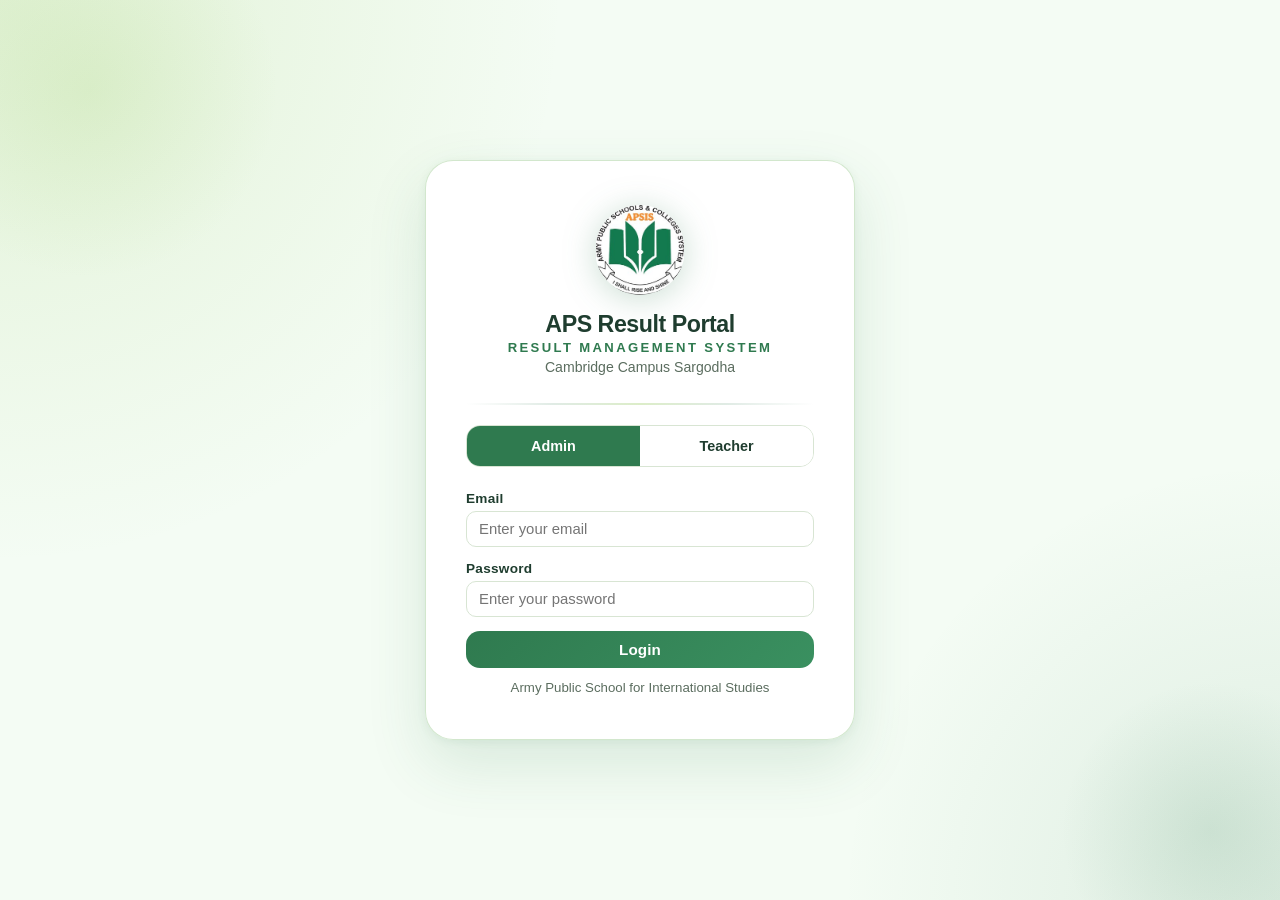
<file: portal/pages/teacher.html>
<!DOCTYPE html>
<html lang="en">
<head>
<meta charset="UTF-8"/>
<meta name="viewport" content="width=device-width, initial-scale=1"/>
<title>Teacher — APS Portal</title>
<link rel="stylesheet" href="../css/style.css"/>
<style>
body{visibility:hidden}
@keyframes fadeSlideIn {
  from { opacity:0; transform:translateY(16px); }
  to   { opacity:1; transform:translateY(0); }
}
@keyframes cardPop {
  from { opacity:0; transform:scale(0.96) translateY(10px); }
  to   { opacity:1; transform:scale(1) translateY(0); }
}
@keyframes navbarSlide {
  from { opacity:0; transform:translateY(-100%); }
  to   { opacity:1; transform:translateY(0); }
}
.navbar { animation: navbarSlide 0.5s cubic-bezier(0.22,1,0.36,1) both; }
.main-content { animation: fadeSlideIn 0.6s 0.15s cubic-bezier(0.22,1,0.36,1) both; }
.card { animation: cardPop 0.5s 0.2s cubic-bezier(0.22,1,0.36,1) both; }
.stat-card { animation: cardPop 0.5s cubic-bezier(0.22,1,0.36,1) both; }
.stat-card:nth-child(1) { animation-delay:0.18s; }
.stat-card:nth-child(2) { animation-delay:0.26s; }
.stat-card:nth-child(3) { animation-delay:0.34s; }
.modal { animation: cardPop 0.3s cubic-bezier(0.22,1,0.36,1) both; }
.btn { transition: transform 0.15s, box-shadow 0.18s, opacity 0.15s; }
.btn:hover:not(:disabled) { transform: translateY(-2px); box-shadow: 0 8px 20px rgba(47,122,79,0.2); }
.btn:active:not(:disabled) { transform: translateY(0) scale(0.98); }
.table-wrap { animation: fadeSlideIn 0.5s 0.3s cubic-bezier(0.22,1,0.36,1) both; }
tbody tr { transition: background 0.15s, transform 0.12s; }
tbody tr:hover { transform: translateX(2px); }
section { animation: fadeSlideIn 0.4s cubic-bezier(0.22,1,0.36,1) both; }
.form-group input:focus, .form-group select:focus {
  box-shadow: 0 0 0 3px rgba(47,122,79,0.15);
  transition: border-color 0.2s, box-shadow 0.2s;
}
</style>
</head>
<body>

<nav class="navbar">
  <div class="logo"><span>APS</span> Teacher Panel</div>
  <div class="nav-right">
    <span class="user-name" id="navUser"></span>
    <span id="navClass" style="opacity:0.7;font-size:0.85rem"></span>
    <span id="navSubject" style="opacity:0.7;font-size:0.85rem"></span>
    <button class="btn-logout" onclick="doLogout()">Logout</button>
  </div>
</nav>

<div class="app-layout">
  <aside class="sidebar">
    <div class="sidebar-menu">
      <div class="sidebar-item active" id="nav-myclass" onclick="showSection('myclass')">
        <span class="icon"></span> My Class
      </div>
      <div class="sidebar-item" id="nav-marks" onclick="showSection('marks')">
        <span class="icon"></span> Enter Marks
      </div>
      <div class="sidebar-item" id="nav-results" onclick="showSection('results')">
        <span class="icon"></span> Result Cards
      </div>
    </div>
  </aside>

  <main class="main-content">

    <!-- MY CLASS -->
    <section id="sec-myclass">
      <div class="page-header"><h2>My Class</h2></div>
      <div id="classInfoCard" class="card">
        <p class="text-muted text-center">Loading class info…</p>
      </div>
      <div class="card" id="studentsCard">
        <div class="page-header" style="margin-bottom:12px">
          <h3 style="color:var(--primary)">Students</h3>
        </div>
        <div class="table-wrap">
          <table>
            <thead><tr><th>CID</th><th>Name</th><th>Subject</th><th>Actions</th></tr></thead>
            <tbody id="myStudentsTbody"><tr><td colspan="4" class="text-center text-muted">Loading…</td></tr></tbody>
          </table>
        </div>
      </div>
    </section>

    <!-- ENTER MARKS -->
    <section id="sec-marks" class="hidden">
      <div class="page-header"><h2>Enter Marks</h2></div>
      <div class="card">
        <div class="form-row">
          <div class="form-group">
            <label>Select Student</label>
            <select id="markStudent" onchange="loadStudentForm()">
              <option value="">-- Select Student --</option>
            </select>
          </div>
          <div class="form-group">
            <label>Term</label>
            <select id="markTerm" onchange="loadStudentForm()">
              <option value="Term 1">Term 1</option>
              <option value="Term 2">Term 2</option>
              <option value="Final">Final</option>
            </select>
          </div>
        </div>
      </div>
      <div id="marksFormWrap"></div>
    </section>

    <!-- RESULTS -->
    <section id="sec-results" class="hidden">
      <div class="page-header"><h2>Result Cards</h2></div>
      <div class="card">
        <div class="table-wrap">
          <table>
            <thead><tr><th>CID</th><th>Name</th><th>Subject</th><th>Term</th><th>%Age</th><th>Actions</th></tr></thead>
            <tbody id="resultsTbody"><tr><td colspan="6" class="text-center text-muted">Loading…</td></tr></tbody>
          </table>
        </div>
      </div>
    </section>

  </main>
</div>

<script type="module">
import { checkAuth, logout,
         getClass, getStudentsByClass,
         saveResult, getResult, getResultsByClass } from "../js/api.js";

async function apiSaveCard(payload) {
  const res = await fetch(`${SCHOOL_CONFIG.backendUrl}/api/result-cards/save`, {
    method:'POST', headers:{'Content-Type':'application/json',
    'Authorization':`Bearer ${sessionStorage.getItem('aps_token')}`},
    body: JSON.stringify(payload)
  });
  return res.json();
}
import { buildResultCardHTML } from "../js/resultCard.js";
import { SCHOOL_CONFIG } from "../config.js";

const SUBJECTS_BIO      = ["English","Mathematics","Physics","Chemistry","Pakistan Studies","Biology","Urdu","Islamiyat"];
const SUBJECTS_COMPUTER = ["English","Mathematics","Physics","Chemistry","Pakistan Studies","Computer","Urdu","Islamiyat"];

let currentUser=null, classInfo=null, myStudents=[], myResults=[];

// ── Auth Guard ──────────────────────────────────────────────
const user = await checkAuth();
if (!user || user.role !== "teacher") {
  window.location.href = "../index.html";
} else {
  document.body.style.visibility = "visible";
  currentUser = user;
  document.getElementById("navUser").textContent = user.name || user.email;
  document.getElementById("navSubject").textContent = user.subject ? `Subject: ${displaySubjectName(user.subject)}` : "";
  await initTeacher();
}

window.doLogout = async () => { await logout(); window.location.href = "../index.html"; };

function displaySubjectName(subject) {
  if (!subject) return "";
  return subject === "Bio" ? "Biology" : subject;
}

function subjectKey(subject) {
  return subject.toLowerCase().replace(/\s+/g, "_").replace("biology", "bio");
}

async function initTeacher() {
  const classId = Array.isArray(currentUser.classIds) && currentUser.classIds.length
    ? currentUser.classIds[0]
    : "";
  if (!classId) {
    document.getElementById("classInfoCard").innerHTML =
      `<div class="alert alert-info">No class assigned yet. Contact admin.</div>`;
    return;
  }
  classInfo  = await getClass(classId);
  myStudents = await getStudentsByClass(classId);
  myResults  = await getResultsByClass(classId);
  document.getElementById("navClass").textContent = classInfo?.name||"";
  renderClassInfo();
  renderMyStudents();
  populateStudentSelect();
  renderMyResults();
}

function renderClassInfo() {
  document.getElementById("classInfoCard").innerHTML = `
    <div class="grid-2">
      <div><span class="text-muted text-sm">Class</span><br/><strong style="font-size:1.2rem">${classInfo.name}</strong></div>
      <div><span class="text-muted text-sm">Session</span><br/><strong>${classInfo.session||SCHOOL_CONFIG.school.session}</strong></div>
      <div><span class="text-muted text-sm">Strength</span><br/><strong>${classInfo.strength||myStudents.length}</strong></div>
      <div><span class="text-muted text-sm">Students Loaded</span><br/><strong>${myStudents.length}</strong></div>
    </div>`;
}

function renderMyStudents() {
  const tb = document.getElementById("myStudentsTbody");
  if (!myStudents.length) {
    tb.innerHTML=`<tr><td colspan="4" class="text-center text-muted">No students in class.</td></tr>`; return;
  }
  tb.innerHTML = myStudents.map(s=>`
    <tr>
      <td>${s.cid}</td>
      <td>${s.name}</td>
      <td><span class="badge badge-${s.subject}">${s.subject==="bio"?"Biology":"Computer"}</span></td>
      <td><button class="btn btn-ghost btn-sm" onclick="goToMarks('${s.id}')">Enter Marks</button></td>
    </tr>`).join("");
}

function populateStudentSelect() {
  const sel = document.getElementById("markStudent");
  sel.innerHTML=`<option value="">-- Select Student --</option>`;
  myStudents.forEach(s=>sel.insertAdjacentHTML("beforeend",
    `<option value="${s.id}">${s.cid} — ${s.name}</option>`));
}

window.goToMarks = (studentId) => {
  showSection("marks");
  document.getElementById("markStudent").value = studentId;
  loadStudentForm();
};

// ── MARKS FORM ───────────────────────────────────────────────
window.loadStudentForm = async () => {
  const studentId = document.getElementById("markStudent").value;
  const term      = document.getElementById("markTerm").value;
  const wrap      = document.getElementById("marksFormWrap");
  if (!studentId) { wrap.innerHTML=""; return; }

  const student  = myStudents.find(s => s.id === studentId);
  const existing = await getResult(studentId, term) || {};
  const exSubs   = existing.subjects || {};
  const isT2     = term === "Term 2" || term === "Final";
  const teacherSubject = currentUser.subject || "";
  const displaySubject = displaySubjectName(teacherSubject);
  const key = subjectKey(teacherSubject);
  const d   = exSubs[key] || {};

  if (!student) {
    wrap.innerHTML = `<div class="alert alert-error">Selected student not found.</div>`;
    return;
  }
  const expectedSubjects = student.subject === "computer" ? SUBJECTS_COMPUTER : SUBJECTS_BIO;
  if (!expectedSubjects.includes(displaySubject)) {
    wrap.innerHTML = `<div class="alert alert-warning">This student is not assigned to your subject group. Check your class assignments.</div>`;
    return;
  }

  const t1 = `
      <td><input type="number" class="mark-input" data-key="${key}" data-f="t1_a1"    value="${d.t1_a1   ||""}" min="0" max="20"  placeholder="A1"/></td>
      <td><input type="number" class="mark-input" data-key="${key}" data-f="t1_a2"    value="${d.t1_a2   ||""}" min="0" max="20"  placeholder="A2"/></td>
      <td><input type="number" class="mark-input" data-key="${key}" data-f="t1_marks" value="${d.t1_marks||""}" min="0"           placeholder="Exam"/></td>
      <td><input type="number" class="mark-input" data-key="${key}" data-f="t1_max"   value="${d.t1_max  ||100}" min="0"          placeholder="Max"/></td>`;
  const t2 = isT2 ? `
      <td><input type="number" class="mark-input" data-key="${key}" data-f="t2_a1"    value="${d.t2_a1   ||""}" min="0" max="20"  placeholder="A3"/></td>
      <td><input type="number" class="mark-input" data-key="${key}" data-f="t2_a2"    value="${d.t2_a2   ||""}" min="0" max="20"  placeholder="A4"/></td>
      <td><input type="number" class="mark-input" data-key="${key}" data-f="t2_cw1"   value="${d.t2_cw1  ||""}" min="0" max="10"  placeholder="CW1"/></td>
      <td><input type="number" class="mark-input" data-key="${key}" data-f="t2_cw2"   value="${d.t2_cw2  ||""}" min="0" max="10"  placeholder="CW2"/></td>
      <td><input type="number" class="mark-input" data-key="${key}" data-f="t2_cw3"   value="${d.t2_cw3  ||""}" min="0" max="10"  placeholder="CW3"/></td>
      <td><input type="number" class="mark-input" data-key="${key}" data-f="t2_marks" value="${d.t2_marks||""}" min="0"           placeholder="Exam"/></td>
      <td><input type="number" class="mark-input" data-key="${key}" data-f="t2_max"   value="${d.t2_max  ||100}" min="0"          placeholder="Max"/></td>` : "";

  wrap.innerHTML = `
  <style>
    .mark-input{width:60px;padding:4px 6px;border:1px solid #d1d5db;border-radius:4px;font-size:0.82rem}
    .mark-input:focus{outline:none;border-color:var(--primary)}
  </style>
  <div class="card">
    <h3 style="color:var(--primary);margin-bottom:4px">${student.name} — ${term}</h3>
    <p class="text-muted text-sm" style="margin-bottom:14px">Subject: ${displaySubject}</p>
    <div class="table-wrap">
      <table>
        <thead>
          <tr>
            <th>Subject</th>
            <th>T1 A1</th><th>T1 A2</th><th>T1 Exam</th><th>T1 Max</th>
            ${isT2?"<th>T2 A3</th><th>T2 A4</th><th>CW1</th><th>CW2</th><th>CW3</th><th>T2 Exam</th><th>T2 Max</th>":""}
          </tr>
        </thead>
        <tbody><tr><td><strong>${displaySubject}</strong></td>${t1}${t2}</tr></tbody>
      </table>
    </div>
    <div class="form-row mt-12">
      <div class="form-group">
        <label>Teacher Feedback</label>
        <textarea id="feedbackText" rows="2" style="width:100%;padding:8px;border:1.5px solid var(--border);border-radius:7px;font-size:0.9rem">${d.feedback||""}</textarea>
      </div>
      <div class="form-group">
        <label>Feedforward for Improvement</label>
        <textarea id="feedforwardText" rows="2" style="width:100%;padding:8px;border:1.5px solid var(--border);border-radius:7px;font-size:0.9rem">${d.feedforward||""}</textarea>
      </div>
    </div>
    <div id="saveAlert" class="hidden"></div>
    <div class="flex-end mt-12">
      <button class="btn btn-ghost"    onclick="loadStudentForm()">↺ Reload</button>
      <button class="btn btn-success"  onclick="saveMarks()">Save Marks</button>
      <button class="btn btn-primary"  onclick="previewResult()">Preview Card</button>
    </div>
  </div>`;
};

window.saveMarks = async () => {
  const studentId = document.getElementById("markStudent").value;
  const term      = document.getElementById("markTerm").value;
  const student   = myStudents.find(s => s.id === studentId);
  const alertEl   = document.getElementById("saveAlert");
  const subject   = currentUser.subject || "";
  const key       = subjectKey(subject);

  const payload = {};
  document.querySelectorAll(".mark-input").forEach(inp => {
    const fld = inp.dataset.f;
    payload[fld] = parseFloat(inp.value) || 0;
  });

  const subjects = { [key]: payload };
  const overallPct = 0;
  const feedback    = document.getElementById("feedbackText")?.value    || "";
  const feedforward = document.getElementById("feedforwardText")?.value || "";

  try {
    const response = await saveResult({
      studentId, term, subject,
      studentName: student.name,
      classId:     classInfo.id,
      className:   classInfo.name,
      subjects, feedback, feedforward, overallPct
    });
    const pending = response.pendingSubjects || [];
    alertEl.textContent = pending.length
      ? `Marks saved. Other subjects still pending: ${pending.join(", ")}. Missing subject marks will remain 0 until submitted.`
      : "Marks saved. All subject marks have now been submitted.";
    alertEl.className   = pending.length ? "alert alert-warning" : "alert alert-success";
    alertEl.classList.remove("hidden");
    myResults = await getResultsByClass(classInfo.id);
    renderMyResults();
    setTimeout(() => alertEl.classList.add("hidden"), 5000);
  } catch (e) {
    alertEl.textContent = e.message;
    alertEl.className   = "alert alert-error";
    alertEl.classList.remove("hidden");
  }
};

window.previewResult = async () => {
  const win       = window.open("", "_blank");
  const studentId = document.getElementById("markStudent").value;
  const term      = document.getElementById("markTerm").value;
  const student   = myStudents.find(s=>s.id===studentId);
  const result    = await getResult(studentId, term);
  if (!result) { win.close(); alert("Save marks first."); return; }
  const html = buildResultCardHTML(student, result, classInfo, SCHOOL_CONFIG);
  win.document.write(html); win.document.close();
  await apiSaveCard({ className: classInfo.name, studentName: student.name, term, html });
};

// ── RESULTS LIST ─────────────────────────────────────────────
function renderMyResults() {
  const tb = document.getElementById("resultsTbody");
  if (!myResults.length) {
    tb.innerHTML=`<tr><td colspan="6" class="text-center text-muted">No results yet.</td></tr>`; return;
  }
  tb.innerHTML = myResults.map(r=>{
    const s = myStudents.find(x=>x.id===r.studentId);
    return `<tr>
      <td>${s?.cid||"—"}</td>
      <td>${s?.name||r.studentName}</td>
      <td><span class="badge badge-${s?.subject}">${s?.subject==="bio"?"Biology":"Computer"}</span></td>
      <td>${r.term}</td>
      <td><strong>${r.overallPct||"—"}%</strong></td>
      <td style="display:flex;gap:4px">
        <button class="btn btn-ghost btn-sm"   onclick="viewCard('${r.studentId}','Term 1')">T1</button>
        <button class="btn btn-ghost btn-sm"   onclick="viewCard('${r.studentId}','Term 2')">T2</button>
        <button class="btn btn-primary btn-sm" onclick="viewCard('${r.studentId}','Final')">Final</button>
      </td>
    </tr>`;
  }).join("");
}

window.viewCard = async (studentId, term) => {
  const win     = window.open("", "_blank");
  const student = myStudents.find(s=>s.id===studentId);
  const result  = await getResult(studentId, term);
  if (!student||!result) { win.close(); alert("Data not found."); return; }
  const html = buildResultCardHTML(student, result, classInfo, SCHOOL_CONFIG);
  win.document.write(html); win.document.close();
  await apiSaveCard({ className: classInfo.name, studentName: student.name, term, html });
};

// ── NAV ─────────────────────────────────────────────────────
window.showSection = (name) => {
  document.querySelectorAll("section").forEach(s=>s.classList.add("hidden"));
  document.querySelectorAll(".sidebar-item").forEach(i=>i.classList.remove("active"));
  document.getElementById("sec-"+name).classList.remove("hidden");
  document.getElementById("nav-"+name).classList.add("active");
};
</script>
</body>
</html>
</file>
<file: portal/css/style.css>
/* ===== RESET & BASE ===== */
*, *::before, *::after { box-sizing: border-box; margin: 0; padding: 0; }
body { font-family: 'Segoe UI', sans-serif; background: var(--bg); color: var(--text); min-height: 100vh; }
a { text-decoration: none; color: inherit; }

/* ===== VARIABLES ===== */
:root {
  --primary: #2f7a4f;
  --accent:  #8bc34a;
  --danger:  #d14343;
  --success: #16a34a;
  --bg:      #f4fcf4;
  --card:    #ffffff;
  --card-strong: #eef7ec;
  --border:  #d8e5d3;
  --text:    #1f3d2f;
  --muted:   #5b6d5f;
  --shadow:  0 18px 45px rgba(31, 61, 47, 0.08);
} 

/* ===== LAYOUT ===== */
.page-wrap { max-width: 1120px; margin: 0 auto; padding: 24px 18px; }
.card { background: var(--card); border-radius: 18px; box-shadow: var(--shadow); padding: 26px; margin-bottom: 22px; border: 1px solid var(--border); }
.grid-2 { display: grid; grid-template-columns: 1fr 1fr; gap: 18px; }
.grid-3 { display: grid; grid-template-columns: 1fr 1fr 1fr; gap: 18px; }
.card-alt { background: var(--card-strong); }


/* ===== NAVBAR ===== */
.navbar {
  background: rgba(255,255,255,0.96);
  color: var(--text);
  padding: 0 26px;
  display: flex;
  align-items: center;
  justify-content: space-between;
  height: 64px;
  box-shadow: 0 20px 45px rgba(31,61,47,0.08);
  border-bottom: 1px solid rgba(47, 122, 79, 0.12);
  position: sticky;
  top: 0;
  z-index: 50;
}
.navbar .logo { display: flex; align-items: center; gap: 12px; font-size: 1.1rem; font-weight: 700; }
.navbar .logo span { color: var(--accent); }
.navbar .nav-right { display: flex; align-items: center; gap: 16px; font-size: 0.95rem; }
.navbar .nav-right .user-name { opacity: 0.85; }
.btn-logout { background: var(--card); border: 1px solid var(--border);
  color: var(--text); padding: 8px 16px; border-radius: 12px; cursor: pointer; font-size: 0.9rem; }
.btn-logout:hover { background: var(--card-strong); }


/* ===== BUTTONS ===== */
.btn { display: inline-flex; align-items: center; gap: 8px; padding: 10px 20px; border-radius: 14px;
  font-size: 0.95rem; font-weight: 600; cursor: pointer; border: none; transition: transform 0.15s, box-shadow 0.2s, opacity 0.15s; }
.btn:hover { opacity: 0.98; transform: translateY(-1px); box-shadow: 0 10px 20px rgba(47,122,79,0.14); }
.btn:active { transform: translateY(0); }
.btn-primary { background: var(--primary); color: white; }
.btn-accent  { background: rgba(139,195,74,0.18); color: var(--text); border: 1px solid var(--accent); }
.btn-danger  { background: var(--danger);  color: white; }
.btn-success { background: var(--success); color: white; }
.btn-ghost   { background: rgba(255,255,255,0.9); border: 1.5px solid var(--border); color: var(--text); }
.btn-sm { padding: 8px 14px; font-size: 0.85rem; }


/* ===== FORMS ===== */
.form-group { margin-bottom: 14px; }
.form-group label { display: block; font-weight: 600; font-size: 0.85rem; margin-bottom: 5px; color: var(--text); }
.form-group input, .form-group select, .form-group textarea {
  width: 100%; padding: 9px 12px; border: 1.5px solid var(--border);
  border-radius: 7px; font-size: 0.93rem; transition: border-color 0.2s;
  background: white; color: var(--text);
}
.form-group input:focus, .form-group select:focus {
  outline: none; border-color: var(--primary);
}
.form-row { display: flex; gap: 12px; }
.form-row .form-group { flex: 1; }

/* ===== TABLES ===== */
.table-wrap { overflow-x: auto; border-radius: 16px; border: 1px solid var(--border); }
table { width: 100%; border-collapse: collapse; font-size: 0.9rem; }
thead { background: #f5f2ee; color: var(--text); }
thead th { padding: 12px 16px; text-align: left; font-weight: 700; font-size: 0.86rem; letter-spacing: 0.04em; }
tbody tr { border-bottom: 1px solid var(--border); transition: background 0.15s; }
tbody tr:hover { background: rgba(139,195,74,0.08); }
tbody td { padding: 14px 16px; color: var(--text); }
.badge { display: inline-block; padding: 4px 12px; border-radius: 999px; font-size: 0.8rem; font-weight: 700; }
.badge-bio      { background: #e6f9ed; color: #13663a; }
.badge-computer { background: #e7f0ff; color: #234a7d; }
.badge-admin    { background: #fff3d9; color: #8c530d; }
.badge-teacher  { background: #f4eefb; color: #5c2d92; }


/* ===== LOGIN PAGE ===== */
.login-wrap {
  min-height: 100vh; display: flex; align-items: center; justify-content: center;
  background: radial-gradient(circle at top left, rgba(139,195,74,0.18), transparent 36%),
              radial-gradient(circle at bottom right, rgba(47,122,79,0.12), transparent 28%),
              var(--bg);
}
.login-box { background: rgba(255,255,255,0.96); border-radius: 22px; padding: 42px 38px; width: 100%; max-width: 420px;
  box-shadow: 0 22px 50px rgba(47,122,79,0.12); border: 1px solid rgba(144, 195, 131, 0.35); }
.login-logo { text-align: center; margin-bottom: 28px; }
.login-logo h1 { color: var(--text); font-size: 1.5rem; margin-top: 8px; }
.login-logo p  { color: var(--muted);   font-size: 0.88rem; }
.login-tabs { display: flex; gap: 0; margin-bottom: 24px; border-radius: 14px; overflow: hidden; border: 1.5px solid var(--border); }
.login-tab { flex: 1; padding: 12px; text-align: center; cursor: pointer; font-size: 0.9rem;
  font-weight: 700; background: var(--card); border: none; color: var(--text); }
.login-tab.active { background: var(--primary); color: white; }


/* ===== STAT CARDS ===== */
.stat-cards { display: grid; grid-template-columns: repeat(auto-fit, minmax(180px, 1fr)); gap: 16px; margin-bottom: 24px; }
.stat-card { background: var(--card); border-radius: 18px; padding: 22px; box-shadow: var(--shadow);
  border-left: 6px solid var(--accent); }
.stat-card .val { font-size: 2.25rem; font-weight: 800; color: var(--primary); }
.stat-card .lbl { font-size: 0.85rem; color: var(--muted); margin-top: 8px; letter-spacing: 0.01em; }


/* ===== PAGE HEADER ===== */
.page-header { display: flex; align-items: center; justify-content: space-between; margin-bottom: 22px; padding-bottom: 14px; border-bottom: 1px solid var(--border); }
.page-header h2 { font-size: 1.35rem; color: var(--primary); }
.breadcrumb { font-size: 0.85rem; color: var(--muted); margin-bottom: 4px; }


/* ===== MODAL ===== */
.modal-overlay { position: fixed; inset: 0; background: rgba(0,0,0,0.45); z-index: 1000;
  display: flex; align-items: center; justify-content: center; }
.modal-overlay.hidden { display: none; }
.modal { background: white; border-radius: 12px; padding: 28px; width: 100%;
  max-width: 500px; box-shadow: 0 8px 32px rgba(0,0,0,0.25); max-height: 90vh; overflow-y: auto; }
.modal-header { display: flex; justify-content: space-between; align-items: center; margin-bottom: 20px; }
.modal-header h3 { font-size: 1.1rem; color: var(--primary); }
.modal-close { background: none; border: none; font-size: 1.4rem; cursor: pointer; color: var(--muted); line-height: 1; }

/* ===== ALERTS ===== */
.alert { padding: 11px 16px; border-radius: 7px; font-size: 0.88rem; margin-bottom: 14px; }
.alert-error   { background: #fee2e2; color: #991b1b; border: 1px solid #fca5a5; }
.alert-success { background: #dcfce7; color: #166534; border: 1px solid #86efac; }
.alert-info    { background: #dbeafe; color: #1e40af; border: 1px solid #93c5fd; }

/* ===== UPLOAD ZONE ===== */
.upload-zone { border: 2px dashed var(--border); border-radius: 18px; padding: 34px;
  text-align: center; cursor: pointer; transition: border-color 0.2s, background 0.2s, transform 0.2s; background: var(--card-strong); }
.upload-zone:hover, .upload-zone.drag-over { border-color: var(--primary); background: rgba(37, 78, 125, 0.06); transform: translateY(-1px); }
.upload-zone p { color: var(--muted); margin-top: 10px; font-size: 0.9rem; }
.upload-zone .icon { font-size: 2.6rem; }


/* ===== RESULT CARD PRINT STYLES ===== */
@media print {
  .no-print { display: none !important; }
  .result-card-print { width: 100%; }
  body { background: white; }
  .navbar { display: none; }
}

/* ===== SIDEBAR LAYOUT ===== */
.app-layout { display: flex; min-height: calc(100vh - 64px); }
.sidebar { width: 240px; background: rgba(255,255,255,0.96); color: var(--text); flex-shrink: 0; border-right: 1px solid var(--border); }
.sidebar-menu { padding: 18px 0; }
.sidebar-item { display: flex; align-items: center; gap: 12px; padding: 14px 22px;
  cursor: pointer; font-size: 0.95rem; transition: background 0.2s, color 0.2s; border-radius: 0 28px 28px 0; }
.sidebar-item:hover, .sidebar-item.active { background: rgba(243,159,79,0.12); color: var(--primary); }
.sidebar-item .icon { font-size: 1.15rem; width: 24px; text-align: center; }
.sidebar-section { font-size: 0.72rem; letter-spacing: 0.12em; color: #8b94a3;
  padding: 18px 22px 8px; text-transform: uppercase; }
.main-content { flex: 1; padding: 28px; overflow-y: auto; }


/* ===== MISC ===== */
.text-muted  { color: var(--muted); }
.text-sm     { font-size: 0.83rem; }
.text-center { text-align: center; }
.mt-12 { margin-top: 12px; }
.mt-20 { margin-top: 20px; }
.flex-end { display: flex; justify-content: flex-end; gap: 10px; }
.spinner { display: inline-block; width: 20px; height: 20px; border: 3px solid rgba(255,255,255,0.3);
  border-top-color: white; border-radius: 50%; animation: spin 0.7s linear infinite; }
@keyframes spin { to { transform: rotate(360deg); } }
.hidden { display: none !important; }

/* ===== UI TASTE — REFINEMENTS (no color change) ===== */

/* Navbar polish */
.navbar {
  background: linear-gradient(135deg, rgba(255,255,255,0.98) 0%, rgba(244,252,244,0.98) 100%);
  backdrop-filter: blur(12px);
  -webkit-backdrop-filter: blur(12px);
}
.navbar .logo { font-size: 1.15rem; letter-spacing: -0.01em; }
.navbar .logo span {
  background: linear-gradient(135deg, var(--primary), var(--accent));
  -webkit-background-clip: text;
  -webkit-text-fill-color: transparent;
  background-clip: text;
}

/* Sidebar polish */
.sidebar {
  background: linear-gradient(180deg, rgba(255,255,255,0.98) 0%, rgba(244,252,244,0.96) 100%);
  backdrop-filter: blur(8px);
}
.sidebar-item.active {
  background: linear-gradient(90deg, rgba(47,122,79,0.12), rgba(139,195,74,0.08));
  border-left: 3px solid var(--primary);
  color: var(--primary);
  font-weight: 700;
}
.sidebar-item:hover:not(.active) {
  background: rgba(139,195,74,0.07);
}

/* Card polish */
.card {
  transition: box-shadow 0.22s, transform 0.18s;
  border: 1px solid var(--border);
}
.card:hover {
  box-shadow: 0 24px 55px rgba(31,61,47,0.11);
  transform: translateY(-1px);
}

/* Stat card polish */
.stat-card {
  background: linear-gradient(135deg, var(--card) 0%, var(--card-strong) 100%);
  transition: box-shadow 0.22s, transform 0.18s;
  border-left: 5px solid var(--primary);
}
.stat-card:nth-child(even) { border-left-color: var(--accent); }
.stat-card:hover {
  box-shadow: 0 12px 32px rgba(47,122,79,0.18);
  transform: translateY(-3px);
}

/* Button polish */
.btn-primary {
  background: linear-gradient(135deg, var(--primary) 0%, #3a9060 100%);
  letter-spacing: 0.01em;
}
.btn-primary:hover:not(:disabled) {
  background: linear-gradient(135deg, #28694a 0%, var(--primary) 100%);
}
.btn-accent {
  border: 1.5px solid rgba(139,195,74,0.6);
}

/* Table polish */
thead {
  background: linear-gradient(90deg, rgba(244,252,244,0.9), rgba(238,247,236,0.9));
  position: sticky;
  top: 0;
  z-index: 2;
}
thead th { font-size: 0.82rem; }
tbody tr:last-child td { border-bottom: none; }

/* Form inputs polish */
.form-group input, .form-group select, .form-group textarea {
  border-radius: 10px;
  background: rgba(255,255,255,0.9);
  transition: border-color 0.2s, box-shadow 0.2s, background 0.2s;
}
.form-group input:hover, .form-group select:hover {
  border-color: rgba(47,122,79,0.35);
  background: white;
}
.form-group input:focus, .form-group select:focus {
  border-color: var(--primary);
  background: white;
  box-shadow: 0 0 0 3px rgba(47,122,79,0.12);
}
.form-group label { letter-spacing: 0.02em; }

/* Modal polish */
.modal {
  border-top: 4px solid var(--primary);
  border-radius: 18px;
}
.modal-header h3 { font-weight: 800; letter-spacing: -0.01em; }

/* Upload zone polish */
.upload-zone {
  border-radius: 20px;
  background: linear-gradient(135deg, var(--card-strong), rgba(255,255,255,0.8));
}

/* Badge polish */
.badge { letter-spacing: 0.03em; box-shadow: 0 1px 4px rgba(0,0,0,0.08); }

/* Page header polish */
.page-header h2 { font-weight: 800; letter-spacing: -0.02em; }
.page-header {
  border-bottom: 2px solid transparent;
  border-image: linear-gradient(90deg, var(--primary), var(--accent), transparent) 1;
  margin-bottom: 26px;
}

/* Alert polish */
.alert { border-radius: 10px; font-weight: 500; }

/* Scrollbar polish (webkit) */
::-webkit-scrollbar { width: 6px; height: 6px; }
::-webkit-scrollbar-track { background: transparent; }
::-webkit-scrollbar-thumb { background: rgba(47,122,79,0.25); border-radius: 99px; }
::-webkit-scrollbar-thumb:hover { background: rgba(47,122,79,0.45); }
</file>
